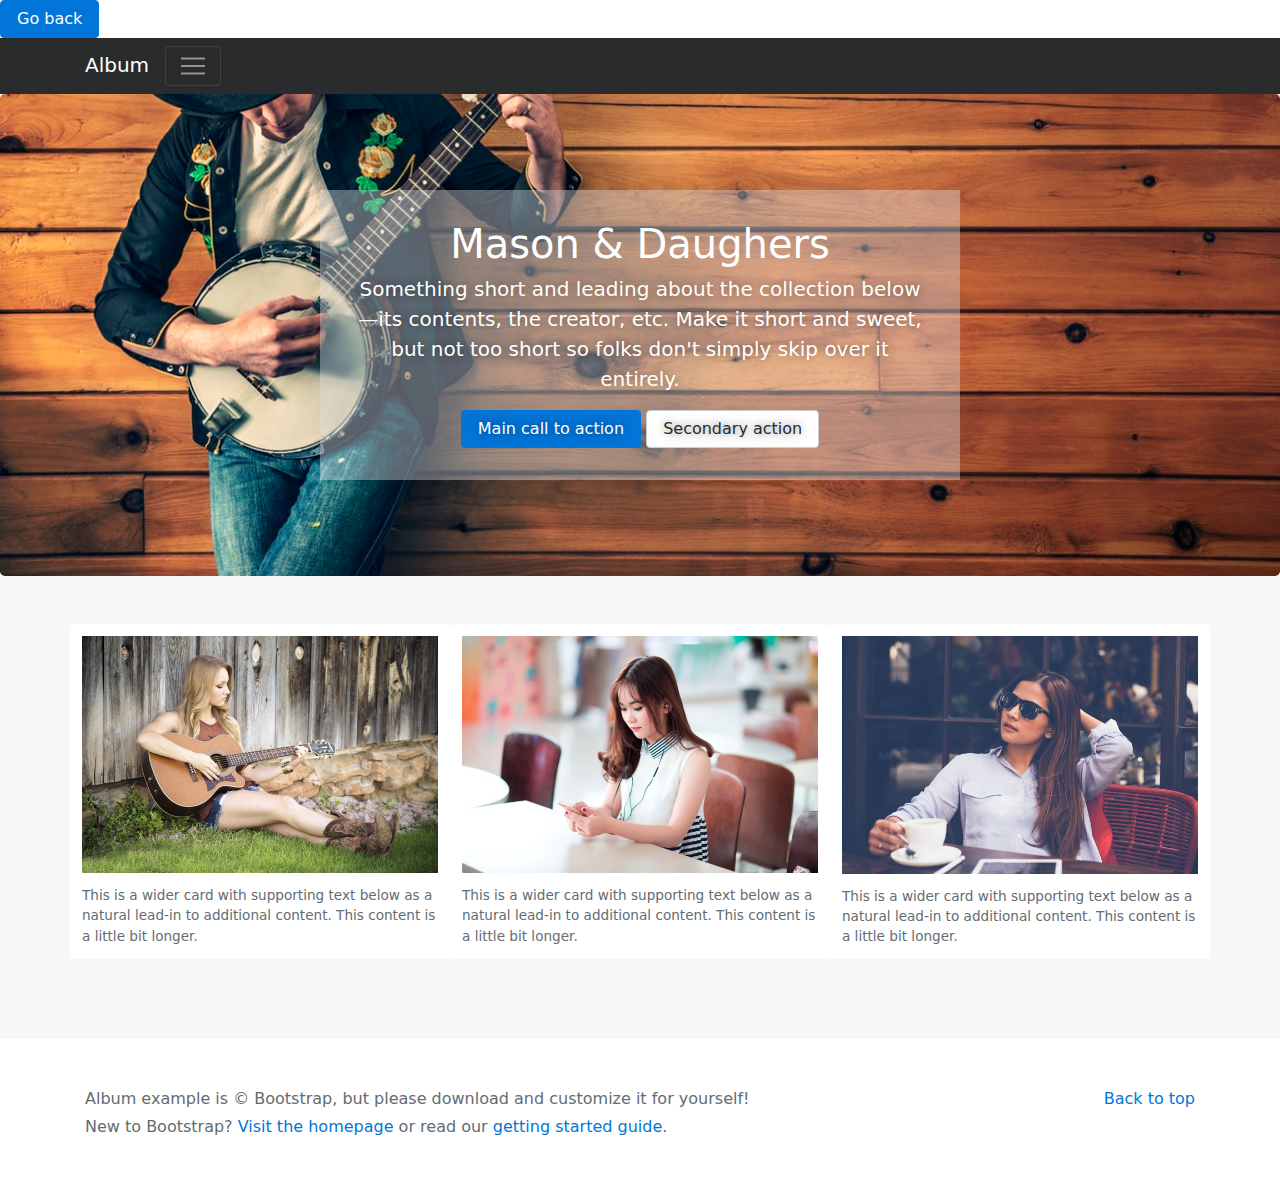
<file: band.html>
<!DOCTYPE html>
<html lang="en">
  <head>
    <!-- Required meta tags -->
    <meta charset="utf-8">
    <meta name="viewport" content="width=device-width, initial-scale=1, shrink-to-fit=no">
    <!-- Bootstrap CSS -->
    <link rel="stylesheet" type="text/css" href="css/bootstrap.min.css">
      <!-- costum css -->
      <link rel="stylesheet" type="text/css" href="band.css">
    <!-- jQuery first, then Tether, then Bootstrap JS. -->
<script src="js/jquery.min.js"></script>
<script src="js/tether.min.js"></script>
<script src="js/bootstrap.min.js"></script>
  </head>
  <body>
  <a href="index.html" class="btn btn-primary text-center">Go back</a>
     <div class="collapse bg-inverse" id="navbarHeader">
      <div class="container">
        <div class="row">
          <div class="col-sm-8 py-4">
            <h4 class="text-white">About</h4>
            <p class="text-muted">Add some information about the album below, the author, or any other background context. Make it a few sentences long so folks can pick up some informative tidbits. Then, link them off to some social networking sites or contact information.</p>
          </div>
          <div class="col-sm-4 py-4">
            <h4 class="text-white">Contact</h4>
            <ul class="list-unstyled">
              <li><a href="#" class="text-white">Follow on Twitter</a></li>
              <li><a href="#" class="text-white">Like on Facebook</a></li>
              <li><a href="#" class="text-white">Email me</a></li>
            </ul>
          </div>
        </div>
      </div>
    </div>
    <div class="navbar navbar-inverse bg-inverse">
      <div class="container d-flex justify-content-start">
        <a href="#" class="navbar-brand">Album</a>
        <button class="navbar-toggler" type="button" data-toggle="collapse" data-target="#navbarHeader" aria-controls="navbarHeader" aria-expanded="false" aria-label="Toggle navigation">
          <span class="navbar-toggler-icon"></span>
        </button>
      </div>
    </div>

    <section class="jumbotron text-center">
      <div class="container">
        <h1 class="jumbotron-heading">Mason &amp; Daughers</h1>
        <p class="lead">Something short and leading about the collection below—its contents, the creator, etc. Make it short and sweet, but not too short so folks don't simply skip over it entirely.</p>
        <p>
          <a href="#" class="btn btn-primary">Main call to action</a>
          <a href="#" class="btn btn-secondary">Secondary action</a>
        </p>
      </div>
    </section>

    <div class="album text-muted">
      <div class="container">

        <div class="row">
          <div class="card">
            <img src="images/pexels-photo-164749.jpeg" alt="Guitar">
            <p class="card-text">This is a wider card with supporting text below as a natural lead-in to additional content. This content is a little bit longer.</p>
          </div>
          <div class="card">
            <img src="images/pexels-photo-371163.jpeg" alt="chatting with someone">
            <p class="card-text">This is a wider card with supporting text below as a natural lead-in to additional content. This content is a little bit longer.</p>
          </div>

          <div class="card">
            <img src="images/pexels-photo-324030.jpeg" alt="having coffee">
            <p class="card-text">This is a wider card with supporting text below as a natural lead-in to additional content. This content is a little bit longer.</p>
          </div>
        </div>

      </div>
    </div>

    <footer class="text-muted">
      <div class="container">
        <p class="float-right">
          <a href="#">Back to top</a>
        </p>
        <p>Album example is &copy; Bootstrap, but please download and customize it for yourself!</p>
        <p>New to Bootstrap? <a href="../../">Visit the homepage</a> or read our <a href="../../getting-started/">getting started guide</a>.</p>
      </div>
    </footer>
</body>
</html>
</file>
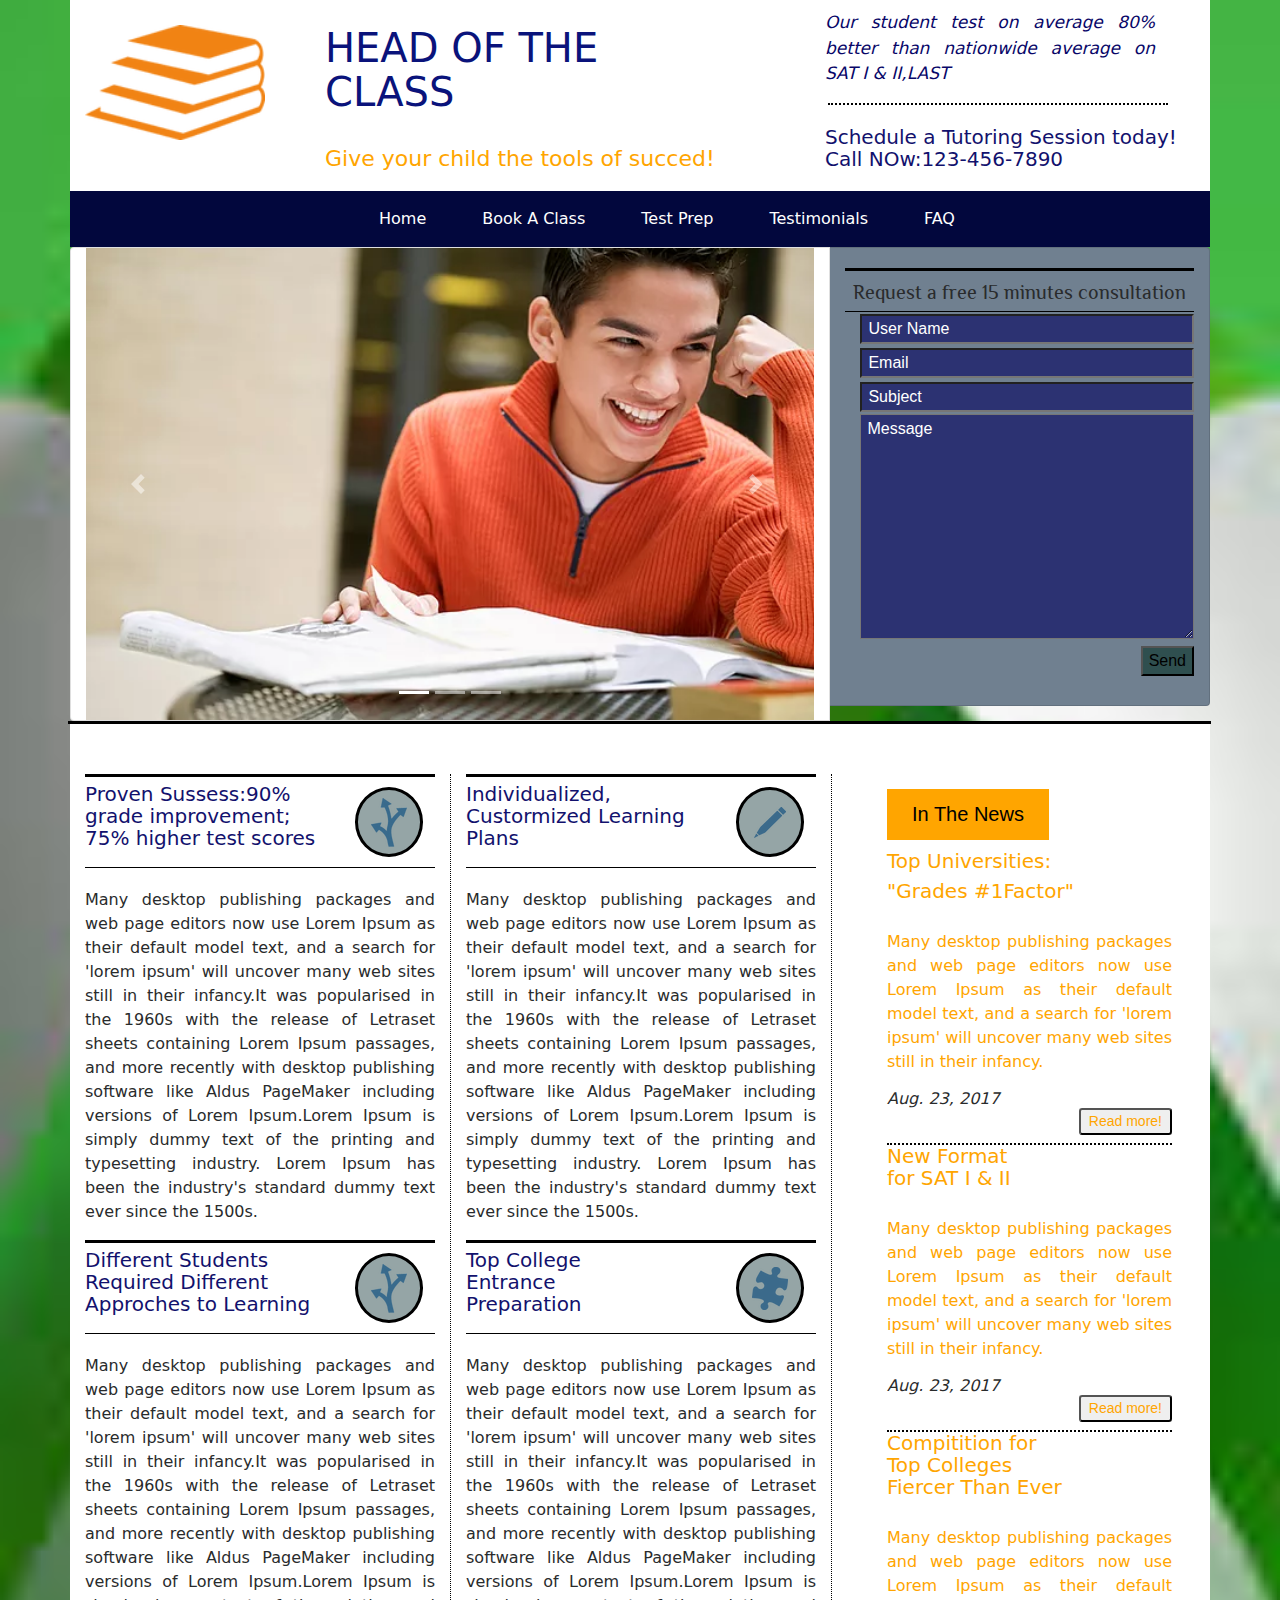
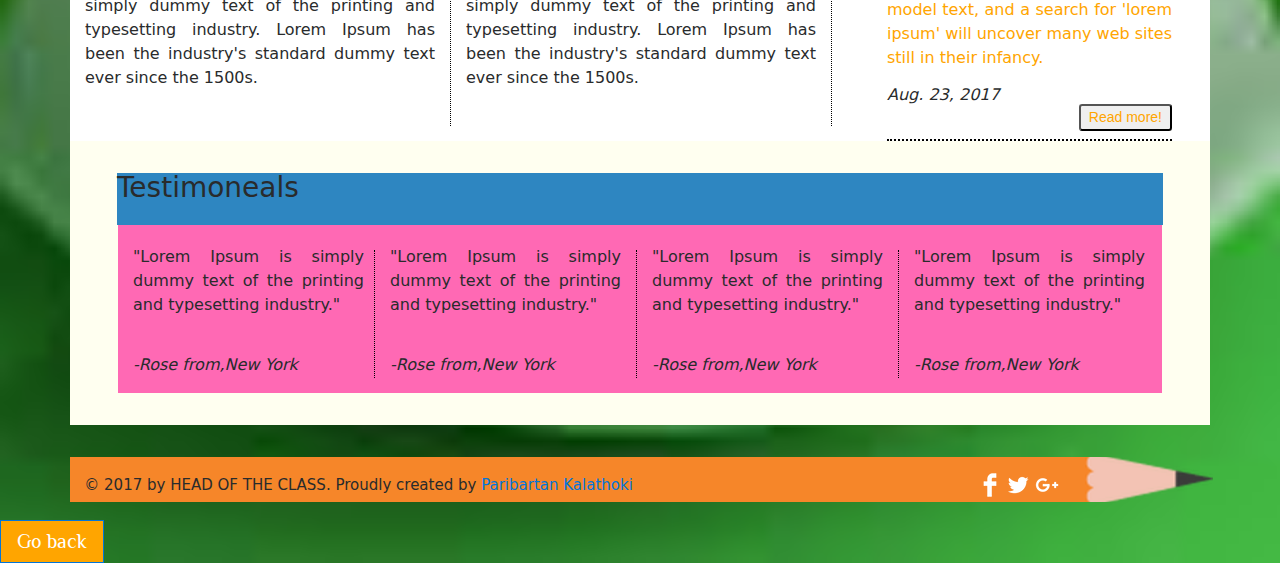
<file: EducationWeb.html>
<!DOCTYPE html>
<html lang="en">
  <head>
    <!-- Required meta tags -->
    <meta charset="utf-8">
    <meta name="viewport" content="width=device-width, initial-scale=1, shrink-to-fit=no">
    <!-- Bootstrap CSS -->
    <link rel="stylesheet" type="text/css" href="css/bootstrap.min.css">
      <!-- costum css -->
      <link rel="stylesheet" type="text/css" href="EducationWeb.css">
    <!-- jQuery first, then Tether, then Bootstrap JS. -->
<link href="https://fonts.googleapis.com/css?family=Philosopher" rel="stylesheet">

<script src="js/jquery.min.js"></script>
<script src="js/tether.min.js"></script>
<script src="js/bootstrap.min.js"></script>
</head>
<body>
<section id="first-row">
  <div class="container con">
    <div class="row">
      <div class="col-sm-2">
        <img class="book" src="images/Edu_img/214ec6_ec3114419f01b21a21d817fe2c55069d.png">
      </div>
      <div class="col-sm-5">
        <h2 class="text">HEAD OF THE CLASS</h2>
        <p class="sub-text">Give  your child the tools of succed!</p>
      </div>
      <div class="col-sm-5">
        <div class="row">
          <p class="lead dotted"><i>Our student test on average 80% better than nationwide average on SAT I & II,LAST</i></p><div class="horizontal_dotted_line"></div>
          <h5>Schedule a Tutoring Session today!<br>Call NOw:123-456-7890</h5>
        </div>
      </div>
    </div>
</section>
<section id="second-row">
  <div class="container">
    <div class="row">
       <nav class="navbar navbar-toggleable-md navbar-light bg-faded">
        <button class="navbar-toggler navbar-toggler-right" type="button" data-toggle="collapse" data-target="#navbarNavAltMarkup" aria-controls="navbarNavAltMarkup" aria-expanded="false" aria-label="Toggle navigation">
          <span class="navbar-toggler-icon"></span>
        </button>
        <div class="collapse navbar-collapse" id="navbarNavAltMarkup">
          <div class="navbar-nav">
            <a class="nav-item nav-link active" href="#">Home</a>
            <a class="nav-item nav-link active" href="#">Book A Class</a>
            <a class="nav-item nav-link active" href="#">Test Prep</a>
            <a class="nav-item nav-link active" href="#">Testimonials</a>
            <a class="nav-item nav-link active" href="#">FAQ</a>
          </div>
        </div>
      </nav>
    </div>
  </div>
</section>
<section id="third-row">
  <div class="section-content">
        <div class="container">
        <div class="row">
            <div class="card-group">
              <div class="col-md-8 card">
              <div id="carouselExampleIndicators" class="carousel slide" data-ride="carousel">
                <ol class="carousel-indicators">
                  <li data-target="#carouselExampleIndicators" data-slide-to="0" class="active"></li>
                  <li data-target="#carouselExampleIndicators" data-slide-to="1"></li>
                  <li data-target="#carouselExampleIndicators" data-slide-to="2"></li>
                </ol>
                <div class="carousel-inner" role="listbox">
                  <div class="carousel-item active">
                    <img class="d-block img-fluid" src="images/Edu_img/214ec6_6af6793d255f169340fe1011b1983f33.webp" alt="reading">
                  </div>
                  <div class="carousel-item">
                    <img class="d-block img-fluid" src="images/Edu_img/214ec6_3dae505ea1d7d6a6c08d90db701c1655.webp" alt="carrying book">
                  </div>
                  <div class="carousel-item">
                    <img class="d-block img-fluid" src="images/Edu_img/214ec6_66392d9d5a674e37c475dc759f7faff3.webp" alt="pointing">
                  </div>
                </div>
                <a class="carousel-control-prev" href="#carouselExampleIndicators" role="button" data-slide="prev">
                  <span class="carousel-control-prev-icon" aria-hidden="true"></span>
                  <span class="sr-only">Previous</span>
                </a>
                <a class="carousel-control-next" href="#carouselExampleIndicators" role="button" data-slide="next">
                  <span class="carousel-control-next-icon" aria-hidden="true"></span>
                  <span class="sr-only">Next</span>
                </a>
              </div>
              </div>
              <div class="col-sm-4 card">
              <div class="hr"></div>
               <h4 class="text-center">Request a free 15 minutes consultation</h4>
               <div class="hr-second"></div>
               <form action="" class="form-block">
              <div class="form-group">
               <span><input type="text" placeholder="&nbsp;User Name"></span>
            <span><input type="text" placeholder="&nbsp;Email"/></span>
              <span><input type="text" placeholder="&nbsp;Subject"/></span><br>
            <span><textarea rows="4" cols="19" placeholder="&nbsp;Message"></textarea></span><br>
            <span><input class="input" type="submit" value="Send"/></span>
              </div>
            </form>
            </div>
            </div>
          </div>
        </div>
        </div>
  </div>
  <div class="container">
  <div class="row">
  <div class="col-sm-12">
  <div class="hr-third"></div>
  </div>
  </div>
  </div>
</section>
<section id="fourth-row">
  <div class="container">
    <div class="row four">
      <div class="col-sm-4">
      <div class="hr-fourth"></div>
        <div class="row">
          <div class="col-sm-9">
            <h5 class="text">Proven Sussess:90%<br> grade improvement;<br> 75% higher test scores</h5>
          </div>
          <div class="circle-avatar" style="background-image:url(images/Edu_img/214ec6_543d051304c610d75f1a82e4b3c32281.png")"></div>
        </div>
        <div class="hr-img"></div>
        <div class="row">
          <div class="col-sm-12">
            <p> Many desktop publishing packages and web page editors now use Lorem Ipsum as their default model text, and a search for 'lorem ipsum' will uncover many web sites still in their infancy.It was popularised in the 1960s with the release of Letraset sheets containing Lorem Ipsum passages, and more recently with desktop publishing software like Aldus PageMaker including versions of Lorem Ipsum.Lorem Ipsum is simply dummy text of the printing and typesetting industry. Lorem Ipsum has been the industry's standard dummy text ever since the 1500s.</p>
          </div>
        </div>
        <div class="hr-fourth"></div>
        <div class="row">
          <div class="col-sm-9">
            <h5 class="text">Different Students<br>Required Different<br>Approches to Learning</h5>
          </div>
          <div class="circle-avatar" style="background-image:url(images/Edu_img/214ec6_543d051304c610d75f1a82e4b3c32281.png")"></div>
        </div>
        <div class="hr-img"></div>
        <div class="row">
          <div class="col-sm-12">
            <p> Many desktop publishing packages and web page editors now use Lorem Ipsum as their default model text, and a search for 'lorem ipsum' will uncover many web sites still in their infancy.It was popularised in the 1960s with the release of Letraset sheets containing Lorem Ipsum passages, and more recently with desktop publishing software like Aldus PageMaker including versions of Lorem Ipsum.Lorem Ipsum is simply dummy text of the printing and typesetting industry. Lorem Ipsum has been the industry's standard dummy text ever since the 1500s.</p>
          </div>
        </div>
      </div>
      <div class="dot-line"></div>
      <div class="col-sm-4">
      <div class="hr-fourth"></div>
        <div class="row">
          <div class="col-sm-9">
            <h5 class="text">Individualized,<br>Custormized Learning<br>Plans</h5>
          </div>
          <div class="circle-avatar" style="background-image:url(images/Edu_img/214ec6_32ac0ac900eb30cc54e9307ce2260488.png")"></div>
        </div>
        <div class="hr-img"></div>
        <div class="row">
          <div class="col-sm-12">
            <p> Many desktop publishing packages and web page editors now use Lorem Ipsum as their default model text, and a search for 'lorem ipsum' will uncover many web sites still in their infancy.It was popularised in the 1960s with the release of Letraset sheets containing Lorem Ipsum passages, and more recently with desktop publishing software like Aldus PageMaker including versions of Lorem Ipsum.Lorem Ipsum is simply dummy text of the printing and typesetting industry. Lorem Ipsum has been the industry's standard dummy text ever since the 1500s.</p>
          </div>
        </div>
        <div class="hr-fourth"></div>
        <div class="row">
          <div class="col-sm-9">
            <h5 class="text">Top College<br>Entrance<br>Preparation</h5>
          </div>
          <div class="circle-avatar" style="background-image:url(images/Edu_img/214ec6_8296457ef749a40db2d60226e928f145.png")"></div>
        </div>
        <div class="hr-img"></div>
        <div class="row">
          <div class="col-sm-12">
            <p> Many desktop publishing packages and web page editors now use Lorem Ipsum as their default model text, and a search for 'lorem ipsum' will uncover many web sites still in their infancy.It was popularised in the 1960s with the release of Letraset sheets containing Lorem Ipsum passages, and more recently with desktop publishing software like Aldus PageMaker including versions of Lorem Ipsum.Lorem Ipsum is simply dummy text of the printing and typesetting industry. Lorem Ipsum has been the industry's standard dummy text ever since the 1500s.</p>
          </div>
        </div>
      </div>
      <div class="dot-line"></div>
      <div class="news col-sm-3">
        <div class="row">
        <button type="button" class="btn-lg btn" data-toggle="modal" data-target="#myModal">In The News</button>
        <h5 class="a">Top Universities:</h5>
        <h5 class="b">"Grades #1Factor"</h5>
        <p class="info"> Many desktop publishing packages and web page editors now use Lorem Ipsum as their default model text, and a search for 'lorem ipsum' will uncover many web sites still in their infancy.</p>
        <h6><i class="i">Aug. 23, 2017</i> <button type="button" class="btn-sm btn2" data-toggle="modal" data-target="#myModal">Read more!</button></h6>
        <div class="horizontal_dotted_line2"></div>
        </div>
        <div class="row">
        <h5 class="b">New Format<br> for SAT I & II</h5>
        <p class="info"> Many desktop publishing packages and web page editors now use Lorem Ipsum as their default model text, and a search for 'lorem ipsum' will uncover many web sites still in their infancy.</p>
        <h6><i class="i">Aug. 23, 2017</i> <button type="button" class="btn-sm btn2" data-toggle="modal" data-target="#myModal">Read more!</button></h6>
        <div class="horizontal_dotted_line2"></div>
        </div>
        <div class="row">
        <h5 class="b">Compitition for<br>Top Colleges<br>Fiercer Than Ever</h5>
        <p class="info"> Many desktop publishing packages and web page editors now use Lorem Ipsum as their default model text, and a search for 'lorem ipsum' will uncover many web sites still in their infancy.</p>
        <h6><i class="i">Aug. 23, 2017</i> <button type="button" class="btn-sm btn2" data-toggle="modal" data-target="#myModal">Read more!</button></h6>
        <div class="horizontal_dotted_line2"></div>
        </div>
      </div>
    </div>
  </div>
</section>
<section id="fifth-row">
  <div class="container">
    <div class="row">
    <div class="jumbotron">
      <div class="col-sm-12">
        <h3 class="text-m">Testimoneals</h3>
        <div class="row last-row">
          <div class="col-sm-3" id="reading">
            <p>"Lorem Ipsum is simply dummy text of the printing and typesetting industry."</p>
            <p><i>-Rose from,New York</i></p>
          </div>
          <div class="dot-line"></div>
          <div class="col-sm-3">
            <p>"Lorem Ipsum is simply dummy text of the printing and typesetting industry."</p>
            <p><i>-Rose from,New York</i></p>
          </div>
          <div class="dot-line"></div>
          <div class="col-sm-3">
            <p>"Lorem Ipsum is simply dummy text of the printing and typesetting industry."</p>
            <p><i>-Rose from,New York</i></p>
          </div>
          <div class="dot-line"></div>
          <div class="col-sm-3">
            <p>"Lorem Ipsum is simply dummy text of the printing and typesetting industry."</p>
            <p><i>-Rose from,New York</i></p>
          </div>
        </div>
      </div>
    </div>
    </div>
  </div>
</section>
<footer>
  <div class="container">
    <div class="row">
      <div class="col-sm-12">
        <h6 class="tool"><br>&nbsp;&nbsp;&nbsp;&copy; 2017 by HEAD OF THE CLASS. Proudly created by <a href="#">Paribartan Kalathoki</a>
        <img class="logo" src="images/Edu_img/da00086a27cc2c52ec7a11ec468c4d29.wix_mp">
        <img class="logo" src="images/Edu_img/89b1d2497b29ccbb7d37be1ec6ef0052.png">
        <img class="logo" src="images/Edu_img/eb9767422f0e4c41a507d3e67c4ebac8.png"></h6>
      </div>
    </div>
  </div>
</footer>

<a href="index.html" class="btn btn-primary text-center">Go back</a>



</body>
</html>
</file>
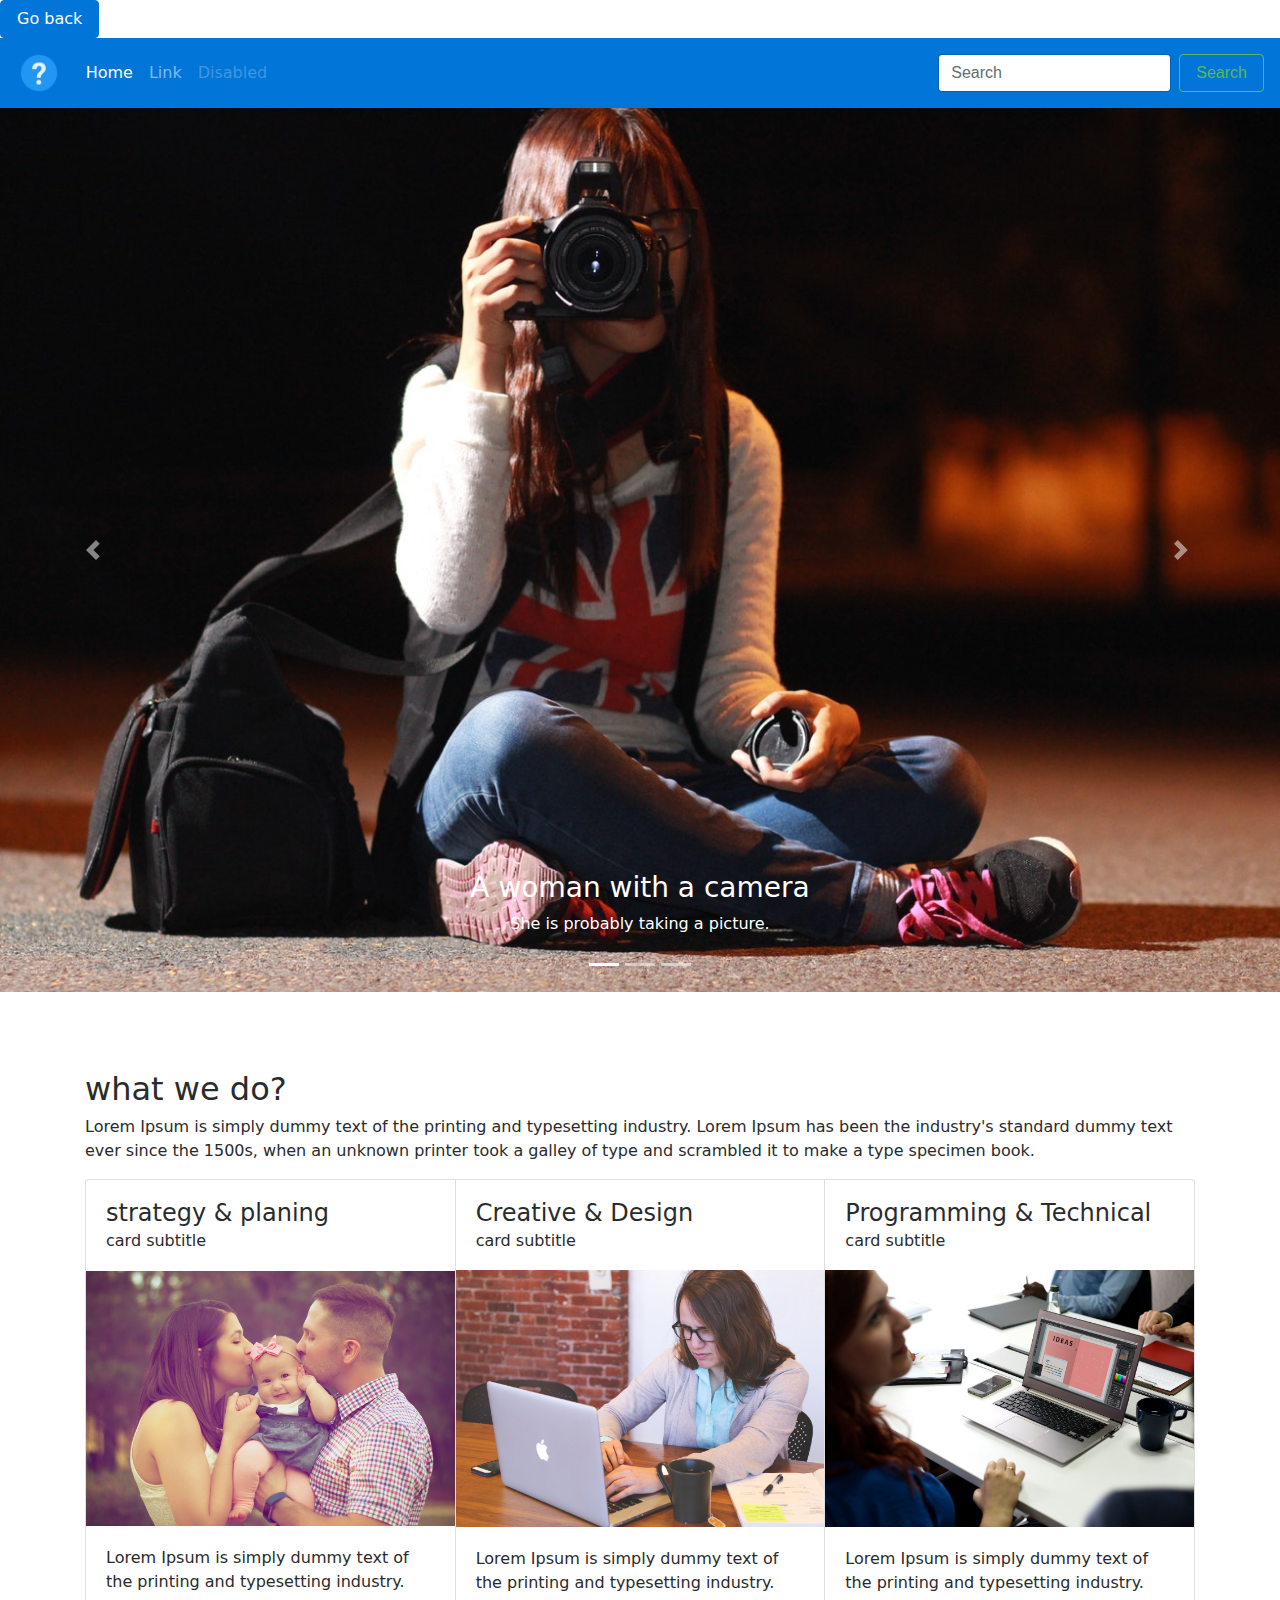
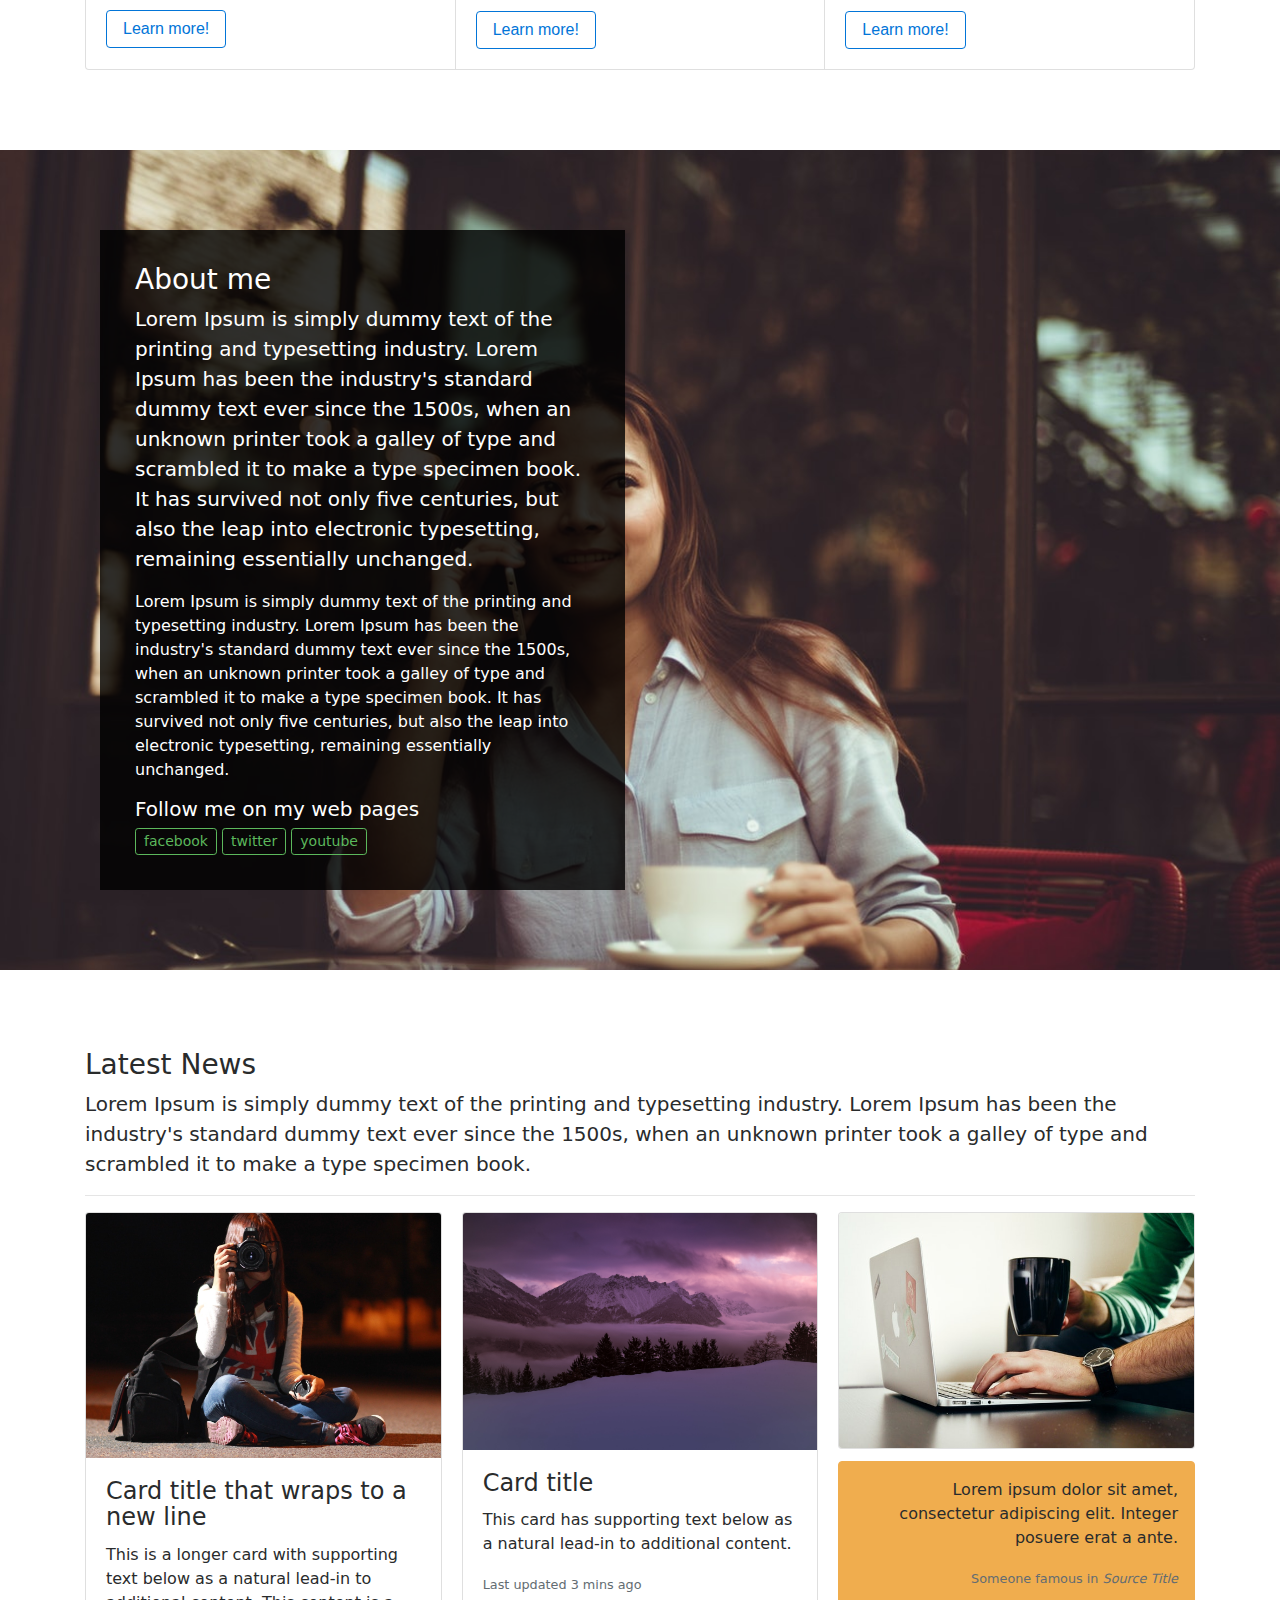
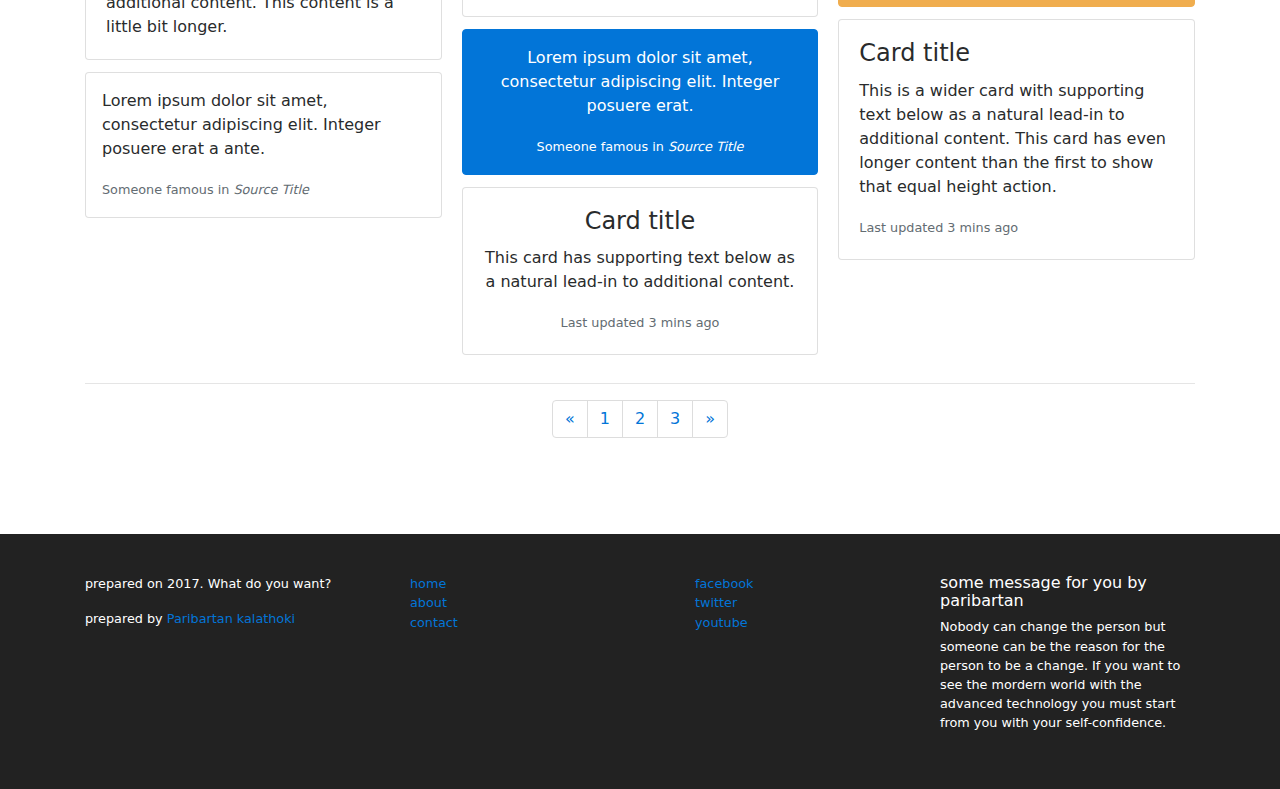
<file: index_old.html>
<!DOCTYPE html>
<html lang="en">
  <head>
    <!-- Required meta tags -->
    <meta charset="utf-8">
    <meta name="viewport" content="width=device-width, initial-scale=1, shrink-to-fit=no">
    <!-- Bootstrap CSS -->
    <link rel="stylesheet" type="text/css" href="css/bootstrap.min.css">
      <!-- costum css -->
      <link rel="stylesheet" type="text/css" href="style.css">
    <!-- jQuery first, then Tether, then Bootstrap JS. -->
<script src="js/jquery.min.js"></script>
<script src="js/tether.min.js"></script>
<script src="js/bootstrap.min.js"></script>
  </head>
  <body>
  <a href="index.html" class="btn btn-primary text-center">Go back</a>
 <!--    <section id="cover">
      <div id="cover-caption">
        <div class="container">
          <div class="col-sm-10 col-sm-0ffset-1">
            <h2 class="display-4">This is an project based on card carousel and input text.</h2>
            <p>Lorem Ipsum is simply dummy text of the printing and typesetting industry. Lorem Ipsum has been the industry's standard dummy text ever since the 1500s,when an unknown printer took a galley of type and scrambled it to make a type specimen book.</p>
            <form action="" class="form-inline">
              <div class="form-group">
                <label class="sr-only">Name</label>
                <input type="text" class="form-control form-control-md" placeholder="Abc">
              </div>
              <div class="form-group">
                <label class="sr-only">Email</label>
                <input type="text" class="form-control form-control-md" placeholder="Abc@gmail23.com">
              </div>
              <button type="submit" class="btn btn-success btn-md">click here to submit!</button>
            </form>
            <br>
            <br>
            <a href="#nav-main" class="btn btn-outline-secondary  btn-sm">&darr;</a>
          </div>
        </div>
      </div>
    </section> -->
    <nav class="navbar navbar-toggleable-md navbar-inverse bg-primary navbar-full" id="nav-main">
      <button class="navbar-toggler navbar-toggler-right" type="button" data-toggle="collapse" data-target="#navbarSupportedContent" aria-controls="navbarSupportedContent" aria-expanded="false" aria-label="Toggle navigation">
        <span class="navbar-toggler-icon"></span>
      </button>
      <a class="navbar-brand" href="#"><img src="images/icons8-Help-48.png"></a>

      <div class="collapse navbar-collapse" id="navbarSupportedContent">
        <ul class="navbar-nav mr-auto">
          <li class="nav-item active">
            <a class="nav-link" href="#">Home <span class="sr-only">(current)</span></a>
          </li>
          <li class="nav-item">
            <a class="nav-link" href="#">Link</a>
          </li>
          <li class="nav-item">
            <a class="nav-link disabled" href="#">Disabled</a>
          </li>
        </ul>
        <form class="form-inline my-2 my-lg-0">
          <input class="form-control mr-sm-2" type="text" placeholder="Search">
          <button class="btn btn-outline-success my-2 my-sm-0" type="submit">Search</button>
        </form>
      </div>
    </nav>
    <section id="carousel">
      <div id="carousel-home" class="carousel slide" data-ride="carousel">
        <ol class="carousel-indicators">
          <li data-target="#carousel-home" data-slide-to="0" class="active"></li>
          <li data-target="#carousel-home" data-slide-to="1"></li>
          <li data-target="#carousel-home" data-slide-to="2"></li>
        </ol>
        <div class="carousel-inner" role="listbox">
          <div class="carousel-item active">
            <img class="d-block img-fluid" src="images/night-camera-photographer-canon-160644 (7).jpeg" alt="woman taking a pic">
            <div class="carousel-caption">
              <h3>A woman with a camera</h3>
              <p>She is probably taking a picture.</p>
            </div>
          </div>
          <div class="carousel-item">
            <img class="d-block img-fluid" src="images/pexels-photo-246490 (1).jpeg" alt="two couple">
            <div class="carousel-caption">
              <h3>Feeling loved</h3>
              <p>with each other</p>
            </div>
          </div>
          <div class="carousel-item">
            <img class="d-block img-fluid" src="images/pexels-photo-377058 (1).jpeg" alt="playing with child">
            <div class="carousel-caption">
              <h3>They are playing</h3>
              <p>With their child...</p>
            </div>
          </div>
        </div>
        <a class="carousel-control-prev" href="#carousel-home" data-interval="1000" role="button" data-slide="prev">
          <span class="carousel-control-prev-icon" aria-hidden="true"></span>
          <span class="sr-only">Previous</span>
        </a>
        <a class="carousel-control-next" href="#carousel-home" data-interval="1000" role="button" data-slide="next">
          <span class="carousel-control-next-icon" aria-hidden="true"></span>
          <span class="sr-only">Next</span>
        </a>
        </div>
    </section>
    <section id="what-we-do">
      <div class="section-content">
        <div class="container">
          <h2>what we do?</h2>
          <p>Lorem Ipsum is simply dummy text of the printing and typesetting industry. Lorem Ipsum has been the industry's standard dummy text ever since the 1500s, when an unknown printer took a galley of type and scrambled it to make a type specimen book.</p>
        <div class="row">
          <div class="col-sm-12">
            <div class="card-group">
              <div class="card">
                <div class="card-block">
                  <h4 class="card-title">strategy &amp; planing</h4>
                  <h6 class="card-subtitle">card subtitle</h6>
                </div>
                <img src="images/pexels-photo-377058 (1).jpeg">
                <div class="card-block">
                  <p class="card-text">
                    Lorem Ipsum is simply dummy text of the printing and typesetting industry.
                  </p>
                  <button type="button" class="btn btn-outline-primary" data-toggle="modal" data-target="#myModal">Learn more!</button>
                </div>
              </div>
              <div class="card">
                <div class="card-block">
                  <h4 class="card-title">Creative &amp; Design</h4>
                  <h6 class="card-subtitle">card subtitle</h6>
                </div>
                <img src="images/startup-photos.jpg">
                <div class="card-block">
                  <p class="card-text">
                    Lorem Ipsum is simply dummy text of the printing and typesetting industry.
                  </p>
                  <button type="button" class="btn btn-outline-primary" data-toggle="modal" data-target="#myModal">Learn more!</button>
                </div>
              </div>
              <div class="card">
                <div class="card-block">
                  <h4 class="card-title">Programming &amp; Technical</h4>
                  <h6 class="card-subtitle">card subtitle</h6>
                </div>
                <img src="images/pexels-photo-450270.jpeg">
                <div class="card-block">
                  <p class="card-text">
                    Lorem Ipsum is simply dummy text of the printing and typesetting industry.
                  </p>
                  <button type="button" class="btn btn-outline-primary" data-toggle="modal" data-target="#myModal">Learn more!</button>
                </div>
              </div>
            </div>
          </div>
        </div>
        </div>
      </div>
    </section>
    <section id="about">
      <div class="section-content">
        <div class="container">
          <div class="col-md-6">
            <div class="about-text">
              <h3>About me</h3>
              <p class="lead">Lorem Ipsum is simply dummy text of the printing and typesetting industry. Lorem Ipsum has been the industry's standard dummy text ever since the 1500s, when an unknown printer took a galley of type and scrambled it to make a type specimen book. It has survived not only five centuries, but also the leap into electronic typesetting, remaining essentially unchanged. </p>
              <p>Lorem Ipsum is simply dummy text of the printing and typesetting industry. Lorem Ipsum has been the industry's standard dummy text ever since the 1500s, when an unknown printer took a galley of type and scrambled it to make a type specimen book. It has survived not only five centuries, but also the leap into electronic typesetting, remaining essentially unchanged. </p>
              <h5>Follow me on my web pages</h5>
              <a href="#" class="btn btn-sm btn-outline-success">facebook</a>
              <a href="#" class="btn btn-sm btn-outline-success">twitter</a>
              <a href="#" class="btn btn-sm btn-outline-success">youtube</a>
            </div>
          </div>
        </div>
      </div>
    </section>
    <section id="news">
      <div class="section-content">
        <div class="container">
          <h3>Latest News</h3>
          <p class="lead">Lorem Ipsum is simply dummy text of the printing and typesetting industry. Lorem Ipsum has been the industry's standard dummy text ever since the 1500s, when an unknown printer took a galley of type and scrambled it to make a type specimen book.</p>
          <hr>
          <div class="row">
            <div class="col-md-12">
              <div class="card-columns">
                <div class="card">
                  <img class="card-img-top img-fluid" src="images/night-camera-photographer-canon-160644 (7).jpeg" alt="girls with camera">
                  <div class="card-block">
                    <h4 class="card-title">Card title that wraps to a new line</h4>
                    <p class="card-text">This is a longer card with supporting text below as a natural lead-in to additional content. This content is a little bit longer.</p>
                  </div>
                </div>
                <div class="card p-3">
                  <blockquote class="card-block card-blockquote">
                    <p>Lorem ipsum dolor sit amet, consectetur adipiscing elit. Integer posuere erat a ante.</p>
                    <footer>
                      <small class="text-muted">
                        Someone famous in <cite title="Source Title">Source Title</cite>
                      </small>
                    </footer>
                  </blockquote>
                </div>
                <div class="card">
                  <img class="card-img-top img-fluid" src="images/pexels-photo-247372.jpeg" alt="natural places">
                  <div class="card-block">
                    <h4 class="card-title">Card title</h4>
                    <p class="card-text">This card has supporting text below as a natural lead-in to additional content.</p>
                    <p class="card-text"><small class="text-muted">Last updated 3 mins ago</small></p>
                  </div>
                </div>
                <div class="card card-inverse card-primary p-3 text-center">
                  <blockquote class="card-blockquote">
                    <p>Lorem ipsum dolor sit amet, consectetur adipiscing elit. Integer posuere erat.</p>
                    <footer>
                      <small>
                        Someone famous in <cite title="Source Title">Source Title</cite>
                      </small>
                    </footer>
                  </blockquote>
                </div>
                <div class="card text-center">
                  <div class="card-block">
                    <h4 class="card-title">Card title</h4>
                    <p class="card-text">This card has supporting text below as a natural lead-in to additional content.</p>
                    <p class="card-text"><small class="text-muted">Last updated 3 mins ago</small></p>
                  </div>
                </div>
                <div class="card">
                  <img class="card-img img-fluid" src="images/pexels-photo-75083.jpeg" alt="working on laptop">    <!-- something is missing here -->
                </div>
                <div class="card p-3 text-right card-warning">
                  <blockquote class="card-blockquote">
                    <p>Lorem ipsum dolor sit amet, consectetur adipiscing elit. Integer posuere erat a ante.</p>
                    <footer>
                      <small class="text-muted">
                        Someone famous in <cite title="Source Title">Source Title</cite>
                      </small>
                    </footer>
                  </blockquote>
                </div>
                <div class="card">
                  <div class="card-block">
                    <h4 class="card-title">Card title</h4>
                    <p class="card-text">This is a wider card with supporting text below as a natural lead-in to additional content. This card has even longer content than the first to show that equal height action.</p>
                    <p class="card-text"><small class="text-muted">Last updated 3 mins ago</small></p>
                  </div>
                </div>
              </div>

               <hr>
              <nav aria-label="Page navigation example">
                <ul class="pagination">
                  <li class="page-item">
                    <a class="page-link" href="#" aria-label="Previous">
                      <span aria-hidden="true">&laquo;</span>
                      <span class="sr-only">Previous</span>
                    </a>
                  </li>
                  <li class="page-item"><a class="page-link" href="#">1</a></li>
                  <li class="page-item"><a class="page-link" href="#">2</a></li>
                  <li class="page-item"><a class="page-link" href="#">3</a></li>
                  <li class="page-item">
                    <a class="page-link" href="#" aria-label="Next">
                      <span aria-hidden="true">&raquo;</span>
                      <span class="sr-only">Next</span>
                    </a>
                  </li>
                </ul>
              </nav>
            </div>
          </div>
        </div>
      </div>
    </section>
    <footer id="footer-main"> 
      <div class="container">
        <div class="row">
          <div class="col-md-3">
          <p>prepared on 2017. What do you want?</p>
          <p>prepared by <a href="#">Paribartan kalathoki</a></p>
          </div>
          <div class="col-md-3">
            <ul class="list-unstyled">
              <ol><a href="#">home</a></ol>
              <ol><a href="#">about</a></ol>
              <ol><a href="#">contact</a></ol>
            </ul>
          </div>
          <div class="col-md-3">
            <ul class="list-unstyled">
              <ol><a href="#">facebook</a></ol>
              <ol><a href="#">twitter</a></ol>
              <ol><a href="#">youtube</a></ol>
            </ul>
          </div>
          <div class="col-md-3">
            <h6>some message for you by paribartan</h6>
            <p>Nobody can change the person but someone can be the reason for the person to be a change. If you want to see the mordern world with the advanced technology you must start from you with your self-confidence.    <!-- this is simple web design by paribartan kalathoki who is the student and wanted to be a successful programmer. --></p>
          </div>
        </div>
      </div>
    </footer>
<body>
</html>
</file>
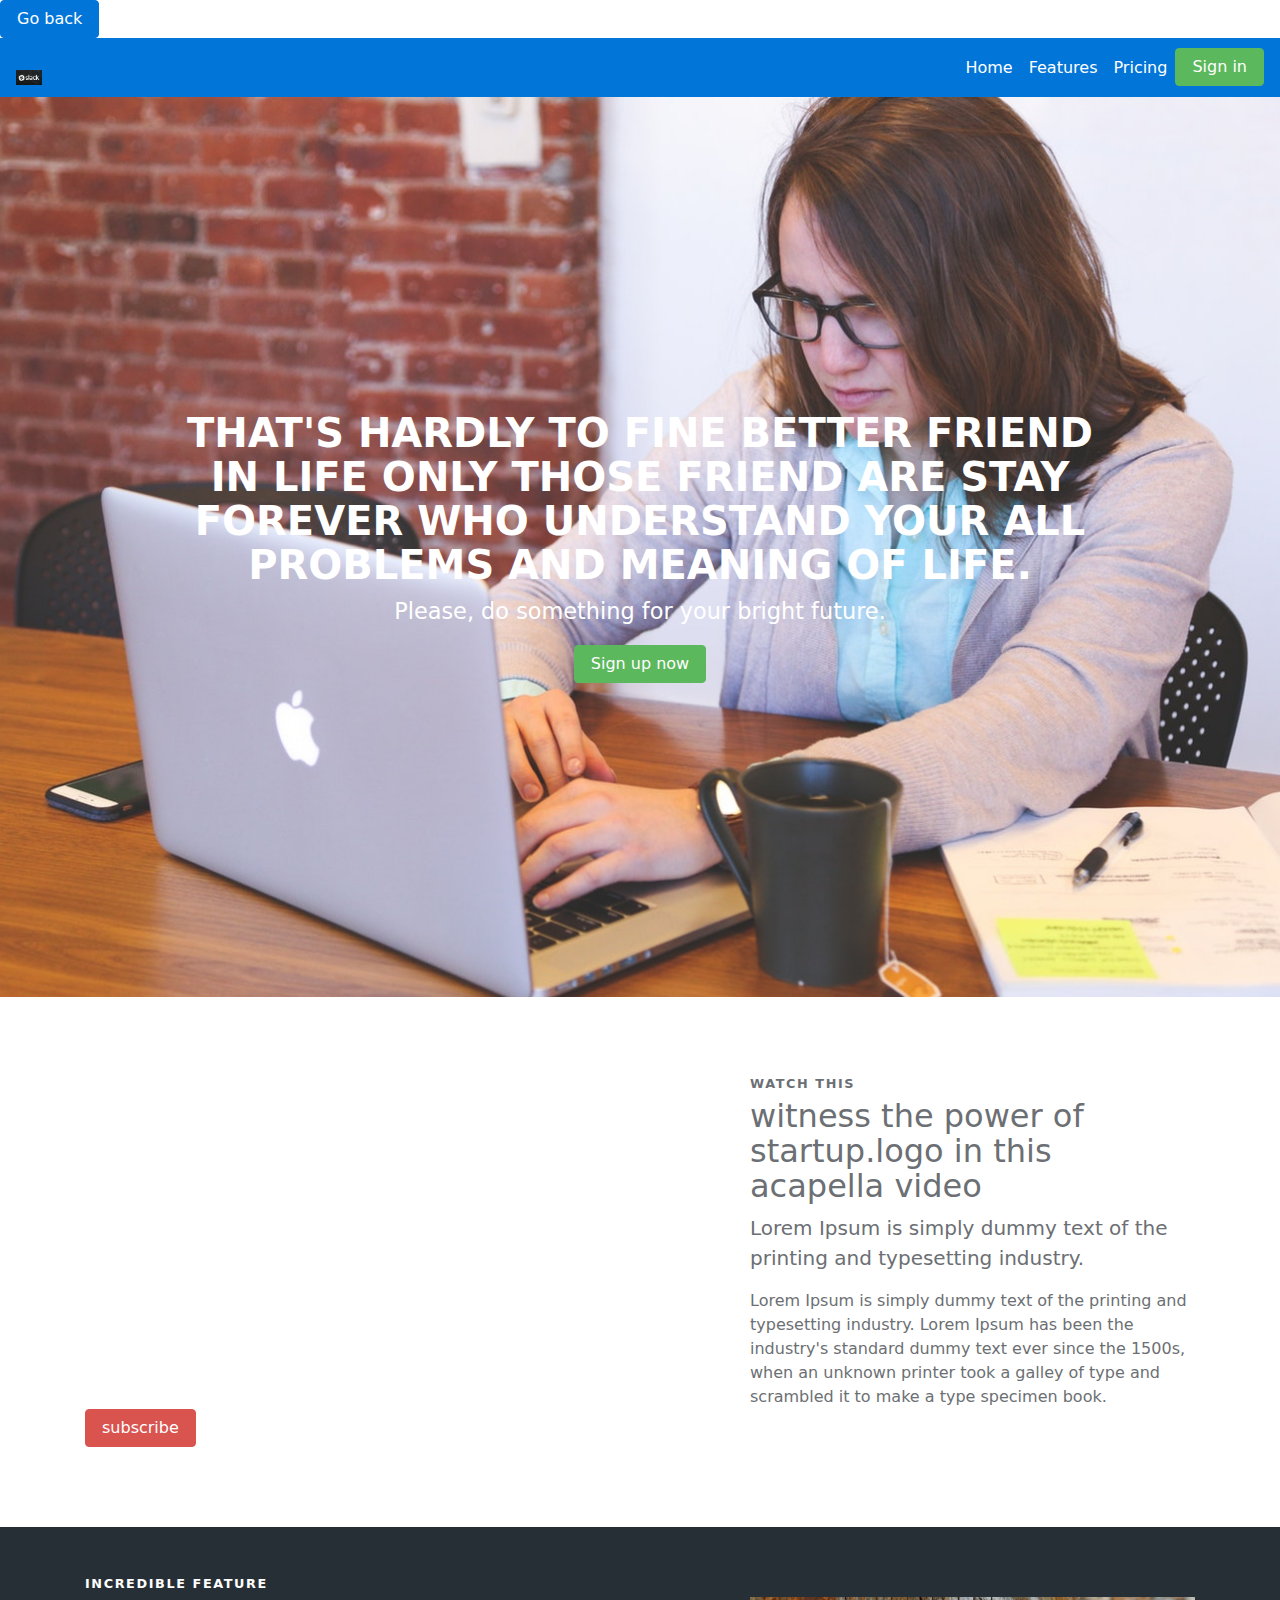
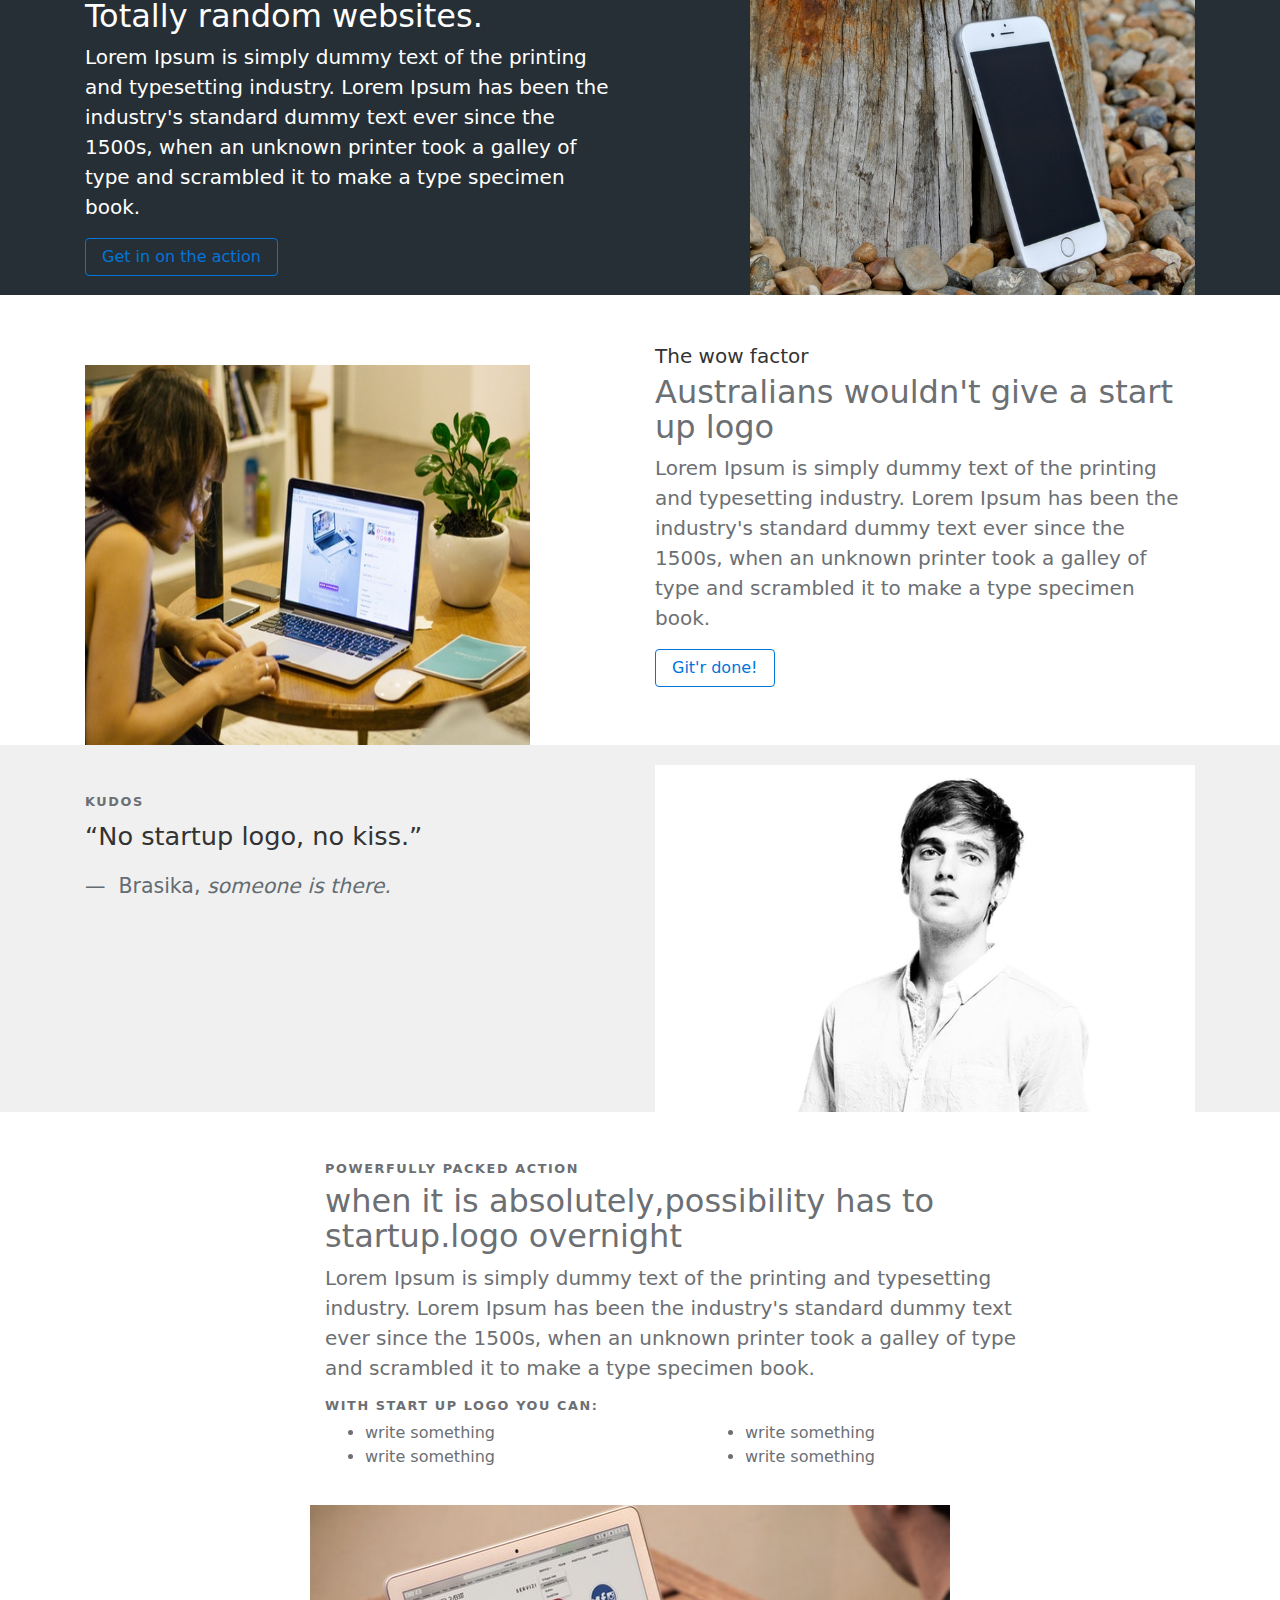
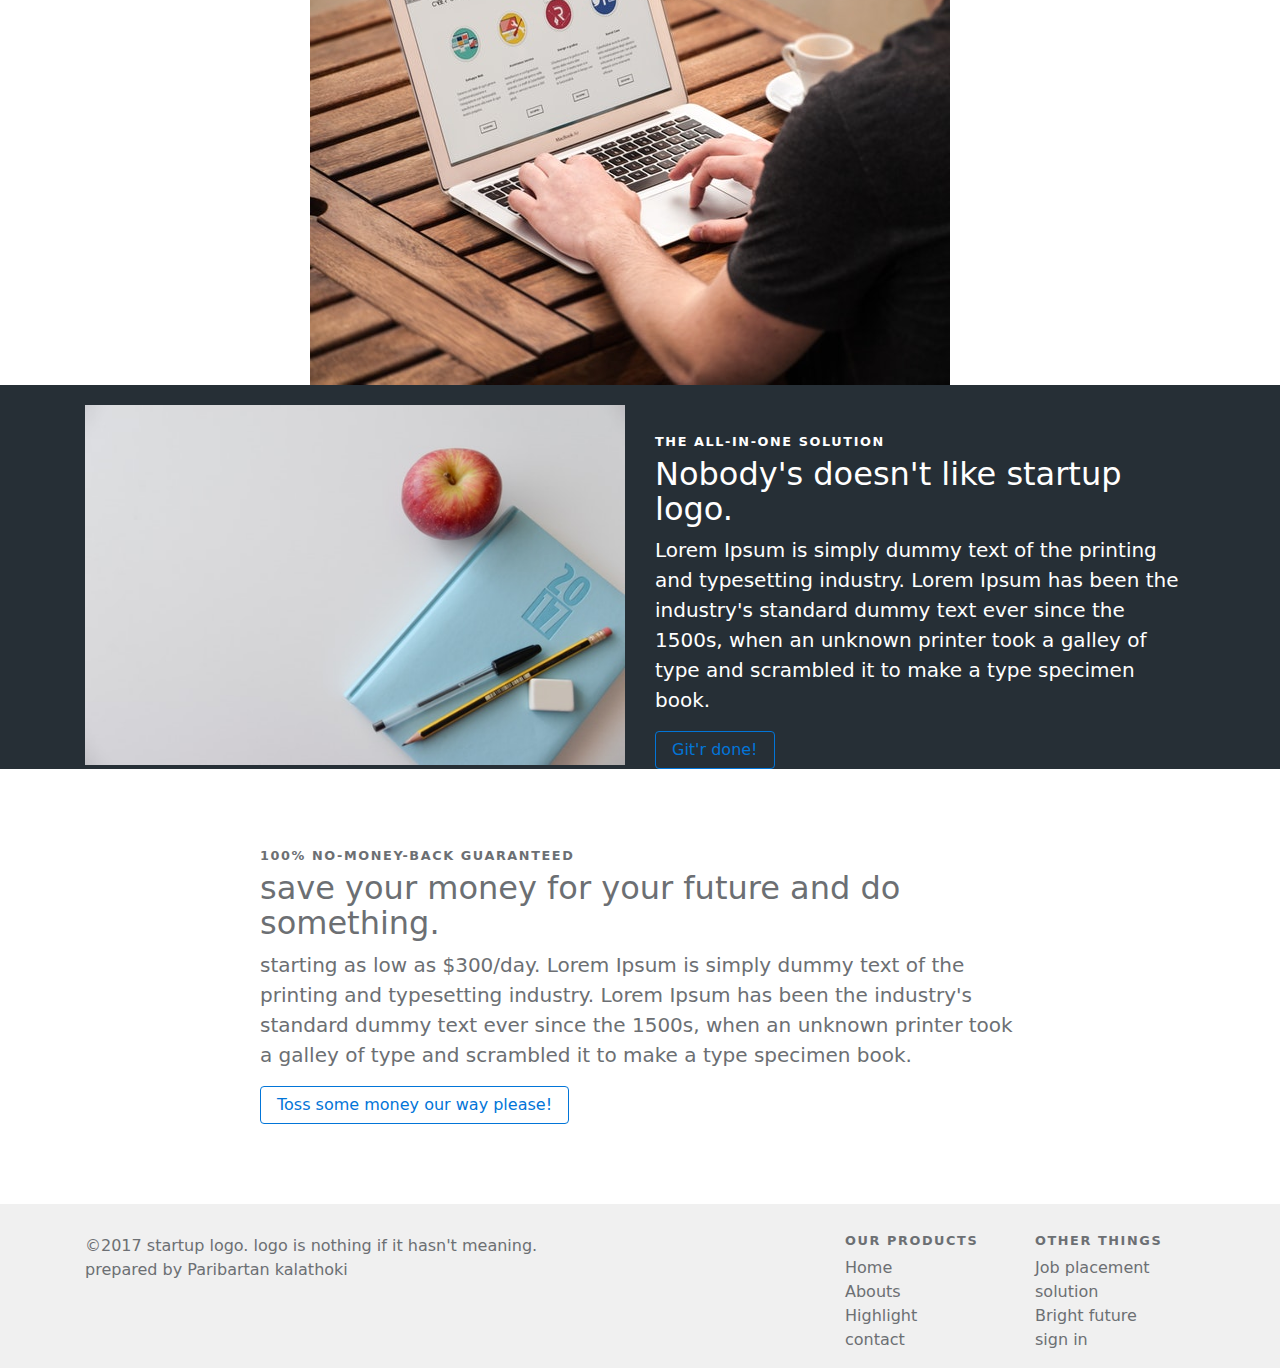
<file: startUp.html>
<!DOCTYPE html>
<html lang="en">
  <head>
    <!-- Required meta tags -->
    <meta charset="utf-8">
    <meta name="viewport" content="width=device-width, initial-scale=1, shrink-to-fit=no">
    <!-- Bootstrap CSS -->
    <link rel="stylesheet" type="text/css" href="css/bootstrap.min.css">
      <!-- costum css -->
      <link rel="stylesheet" type="text/css" href="startUp.css">
    <!-- jQuery first, then Tether, then Bootstrap JS. -->
<script src="js/jquery.min.js"></script>
<script src="js/tether.min.js"></script>
<script src="js/bootstrap.min.js"></script>
</head>
<body>
<a href="index.html" class="btn btn-primary text-center">Go back</a>
<nav class="navbar navbar-toggleable-md navbar-light bg-primary navbar-fixed-top">
  <button class="navbar-toggler navbar-toggler-right" type="button" data-toggle="collapse" data-target="#startUpNavbar" aria-controls="startUpNavbar" aria-expanded="false" aria-label="Toggle navigation">
    <span class="navbar-toggler-icon"></span>
  </button>
  <a class="navbar-brand" href="#"><img src="images/pexels-photo-430205.jpeg" height="35" alt="logo"></a>
  <div class="collapse navbar-collapse" id="startUpNavbar">
    <ul class="nav navbar-nav ml-auto">
      <li class="nav-item active">
        <a class="nav-link" href="#">Home <span class="sr-only">(current)</span></a>
      </li>
      <li class="nav-item active">
        <a class="nav-link" href="#">Features</a>
      </li>
      <li class="nav-item active">
        <a class="nav-link" href="#">Pricing</a>
      </li>
      <li class="nav-item active">
        <a class="btn btn-md btn-success" href="#">Sign in</a>
      </li>
    </ul>
  </div>
</nav>
<div id="stage">
  <div class="stage-caption">
    <h1 display-3>That's hardly to fine better friend in life only those friend are stay forever who understand your all problems and meaning of life.</h1>
    <p>Please, do something for your bright future.</p>
    <a href="#" class="btn btn-md btn-success">Sign up now</a>
  </div>
</div>  
<section id="feature-one">
  <div class="container">
    <div class="row feature-caption">
        <div class="col-lg-6">
          <iframe width="100% " height="315" src="https://www.youtube.com/embed/CNuRSqacEzE" frameborder="0" allowfullscreen></iframe>
           <a href="#" role="button" class=" btn btn-danger btn-md p">subscribe</a>
        </div>
        <div class="col-lg-1"></div>
        <div class="col-lg-5">
          <h6>watch this</h6>
          <h2>witness the power of startup.logo in this acapella video</h2>
          <p class="lead">Lorem Ipsum is simply dummy text of the printing and typesetting industry.</p>
          <p>Lorem Ipsum is simply dummy text of the printing and typesetting industry. Lorem Ipsum has been the industry's standard dummy text ever since the 1500s, when an unknown printer took a galley of type and scrambled it to make a type specimen book.</p>
        </div>
    </div>
  </div>
</section>
<section id="feature-two" class="feature-dark">
  <div class="container">
    <div class="row">
        <div class="col-sm-6 feature-caption-two">
          <h6>Incredible feature</h6>
          <h2>Totally random websites.</h2>
          <p class="lead">Lorem Ipsum is simply dummy text of the printing and typesetting industry. Lorem Ipsum has been the industry's standard dummy text ever since the 1500s, when an unknown printer took a galley of type and scrambled it to make a type specimen book.</p>
          <a href="#" role="button" class=" btn btn-outline-primary btn-md">Get in on the action</a>
        </div>
        <div class="col-lg-1"></div>
        <div class="col-lg-5 text-sm-center hidden-md-down feature-caption-two">
          <img src="images/iphone-6-apple-ios-iphone-50603.jpeg" alt="iphone">
        </div>
    </div>
  </div>
</section>
<section id="feature-three">
  <div class="container">
    <div class="row feature-caption-two">
      <div class="col-md-5 hidden-md-down">
         <img src="images/pexels-photo-68761.jpeg" alt="working" height="400">
      </div>
      <div class="col-md-1"></div>
      <div class="col-md-6 hidden-md-down ">
        <h5>The wow factor</h5>
        <h2>Australians wouldn't give a start up logo</h2>
        <p class="lead">Lorem Ipsum is simply dummy text of the printing and typesetting industry. Lorem Ipsum has been the industry's standard dummy text ever since the 1500s, when an unknown printer took a galley of type and scrambled it to make a type specimen book.</p>
        <a href="#" role="button" class=" btn btn-outline-primary btn-md">Git'r done!</a>
      </div>
    </div>
  </div>
</section>
<section id="feature-four" class="feature-alt">
  <div class="container">
    <div class="row">
      <div class="col-lg-6 feature-caption-two">
        <h6>Kudos</h6>
        <blockquote class="blockquote">
          &ldquo;No startup logo, no kiss.&rdquo;
        
        <footer class="blockquote-footer">
          Brasika, <cite>someone is there.</cite> 
        </footer>
        </blockquote>
      </div>
      <div class="col-lg-6">
        <img src="images/portrait-blue-individuality-black-and-white-157935.jpeg">
      </div>
    </div>
  </div>
</section>
<section id="feature-five">
  <div class="container">
    <div class="row">
    <div class="col-md-2"></div>
      <div class="col-lg-8 feature-caption-two">
        <h6>powerfully packed action</h6>
        <h2>when it is absolutely,possibility has to startup.logo overnight</h2>
        <p class="lead">Lorem Ipsum is simply dummy text of the printing and typesetting industry. Lorem Ipsum has been the industry's standard dummy text ever since the 1500s, when an unknown printer took a galley of type and scrambled it to make a type specimen book.</p>
        <h6>with start up logo you can:</h6>
        <div class="row">
          <div class="col-lg-6">
            <ul>
              <li>write something</li>
              <li>write something</li>
            </ul>
            </div>
          <div class="col-lg-6">
            <ul>
              <li>write something</li>
              <li>write something</li>
            </ul>
          </div>
          <img class="img" src="images/pexels-photo-209151.jpeg">
        </div>
      </div>
    </div>
  </div>
</section>
<section id="feature-six" class="feature-dark">
  <div class="container">
    <div class="row">
        <div class="col-lg-6 hidden-md-down">
          <img src="images/pexels-photo-301943.jpeg">
        </div>
        <div class="col-lg-6 feature-caption-two">
          <h6>The all-in-one solution</h6>
          <h2>Nobody's doesn't like startup logo.</h2>
          <p class="lead">Lorem Ipsum is simply dummy text of the printing and typesetting industry. Lorem Ipsum has been the industry's standard dummy text ever since the 1500s, when an unknown printer took a galley of type and scrambled it to make a type specimen book.</p>
          <a href="#" role="button" class=" btn btn-outline-primary btn-md">Git'r done!</a>
        </div>
    </div>
  </div>
</section>
<section class="feature-seven">
  <div class="container">
    <div class="row">
    <div class="col-lg-2"></div>
      <div class="col-lg-8 feature-caption">
        <h6>100% no-money-back guaranteed</h6>
        <h2>save your money for your future and do something.</h2>
        <p class="lead">starting as low as $300/day. Lorem Ipsum is simply dummy text of the printing and typesetting industry. Lorem Ipsum has been the industry's standard dummy text ever since the 1500s, when an unknown printer took a galley of type and scrambled it to make a type specimen book.</p>
         <a href="#" role="button" class=" btn btn-outline-primary btn-md">Toss some money our way please!</a>
      </div>
    </div>
  </div>
</section>
<footer id="main-footer">
  <div class="container">
    <div class="row">
      <div class="col-md-8">
        &copy;2017 startup logo. logo is nothing if it hasn't meaning.<br>
        prepared by <a href="#">Paribartan kalathoki</a>
      </div>
      <div class="col-md-2">
        <h6>our products</h6>
        <ul class="list-unstyled">
          <li><a href="">Home</a></li>
          <li><a href="">Abouts</a></li>
          <li><a href="">Highlight</a></li>
          <li><a href="">contact</a></li>
        </ul>
      </div>
      <div class="col-md-2">
       <h6>other things</h6>
        <ul class="list-unstyled">
          <li><a href="">Job placement</a></li>
          <li><a href="">solution</a></li>
          <li><a href="">Bright future</a></li>
          <li><a href="">sign in</a></li>
        </ul>
      </div>
    </div>
  </div>
</footer>





</body>
</html>
</file>
<file: band.css>
.navbar {
  margin-bottom: 0;
}

.jumbotron {
  padding-top: 6rem;
  padding-bottom: 6rem;
  margin-bottom: 0;
  background-color: #fff;
  background: url(images/man-person-wall-music.jpg) no-repeat bottom center;
  background-size: cover;
}

.jumbotron p:last-child {
  margin-bottom: 0;
}

.jumbotron-heading {
  font-weight: 300;
}

.jumbotron .container {
  max-width: 40rem;
  background: rgba(225,225,225,0.4);
  padding: 2rem;
  color: white;
}
.jumbotron p{
	color: white;
	text-shadow: 0 0 10px rgba(0,0,0,0.5);
}

.album {
  padding-top: 3rem;
  padding-bottom: 3rem;
  background-color: #f7f7f7;
}

.card {
  float: left;
  width: 33.333%;
  padding: .75rem;
  margin-bottom: 2rem;
  border: 0;
}

.card > img {
  margin-bottom: .75rem;
}

.card-text {
  font-size: 85%;
}

footer {
  padding-top: 3rem;
  padding-bottom: 3rem;
}

footer p {
  margin-bottom: .25rem;
}
</file>
<file: EducationWeb.css>
html,
body{
background: url(images/Edu_img/w.jpg) no-repeat top center;
background-size: cover;
}
.con{
	background-color: white;
}
.col-sm-4 {
    margin-top: 25px;
}
img{
	cursor: pointer;
}
.book{
	width: 180px;
	height: 115px;
	margin-top: 25px;

}
.lead{
	color: #080668;
	font-size: 17px;
	margin-right: 55px;
}
.dotted{
	padding-left: 40px;
	padding-top: 10px;
}

h2{
	color: #0A137B;
	font-size: 40px;
	margin-top: 20px;
}
.navbar-light .navbar-nav .nav-link.active {
    color: white;
    padding-left: 28px;
    padding-right: 28px;
 }
.sub-text{
	color: #ffa500;
	font-size: 22px;
}
h5{
	color: #12116D;
	padding-left: 40px;
}
.horizontal_dotted_line{
  border-bottom: 2px dotted black;
  width: 100%;
  margin-right: 10%;
  margin-left: 10%;
  margin-bottom: 5%;
} 

.navbar-collapse {
    margin-left: 265px;
}
.bg-faded {
    background-color: #02073D;
    width: 100%;
}
.navbar-light .navbar-nav .nav-link.active{
	color: white;
}
.img-fluid{
	width: 100%;
	height: 100%;
}

.text-center{
	font-family: 'Philosopher', sans-serif;
	margin-top: 10px;
	font-size: 20px;
}
.form-block{
}

.form-group{
	margin-left: 15px;
}

.form-group input[type="text"]{
    width: 100%;
    margin: 2px 0;
    background: #2C3272;
}
[type=submit]{
	cursor: pointer;
	background-color: darkslategrey;
}

textarea {
	width: 100%;
  height: 225px;
  background: #2C3272;
}
.input{
	float: right;
}
/*placeholder color start*/
::-webkit-input-placeholder { /* WebKit, Blink, Edge */
    color:    #fff;
}
:-moz-placeholder { /* Mozilla Firefox 4 to 18 */
   color:    #fff;
   opacity:  1;
}
::-moz-placeholder { /* Mozilla Firefox 19+ */
   color:    #fff;
   opacity:  1;
}
:-ms-input-placeholder { /* Internet Explorer 10-11 */
   color:    #fff;
}
::-ms-input-placeholder { /* Microsoft Edge */
   color:    #fff;
}
/*placeholder color end*/
.card-group .card:last-child {
	margin-top: 0px;
	background-color: slategrey;
	margin-bottom: 15px;
}

.hr{
	margin-top: 20px;
	width:auto;
	border:0;
	border-bottom:3px;
	border-style: solid;
	border-color: #000000
}
.hr-second{
	width:auto;
	border:0;
	border-bottom:1px;
	border-style: solid;
	border-color: #000000
}
.hr-third{
	width:auto;
	border:0;
	margin-left: -17px;
	margin-right: -16px;
	border-bottom:3px;
	border-style: solid;
	border-color: #000000
}
.hr-fourth{
	width:auto;
	border:0;
	border-bottom:3px;
	border-style: solid;
	border-color: #000000
}

.hr-img{
	width:auto;
	border:0;
	margin-top: 10px;
	border-bottom:1px;
	border-style: solid;
	border-color: #000000
}

.navbar-nav a:hover {
    background-color: #99A3A4;
}

.col-sm-5{
	padding-left: 65px;
}

.btn{
	background-color: #ffa500;
	border-radius: inherit;
	cursor: pointer;
}
.text{
	padding-left: 0px;
	padding-top: 6px;
}


.four{
	background-color: white;
	padding-top: 25px;
}
.img{	
	/*float: right;*/
}
.dot-line{
	height:auto;
	width:0;
	margin-top: 25px;
	margin-bottom: 15px;
	border:0;
	border-left:1px;
	border-style:dotted;
	border-color:black;
}

.news.col-sm-3{
	margin-left: 55px;
	margin-top: 40px;
	text-align: justify;
}
.page{
	margin-right: 0px;
	text-align: justify;
}

.a{
	padding-left: 0px;
	padding-top: 10px;
	color: orange;
}
.b{
	padding-top: 0px;
	padding-left: 0px;
	color: orange;
}
.info{
color: orange;
}

.circle-avatar{
	margin-top: 10px;
/* make it responsive */
width:18%;
/* make it a circle */
border-radius:60%;

/* Centering on image`s center*/
background-position-y: center;
background-position-x: center;
background-repeat: no-repeat;
background-color: #95A5A6;
border:3px solid black;
}

p{
	text-align: justify;
	padding-top: 20px;
}

.btn2{
	color: orange;
	float: right;
	margin-left: 90px;
}

.horizontal_dotted_line2{
  border-bottom: 2px dotted black;
  width: 100%;
} 

.text-m{
	background-color: #2E86C1;
	margin-left: -16px;
    margin-right: -16px;
    height: 52px;
}
.last-row{
	background-color: hotpink;
	margin-top: -8px;
}
#reading{
	margin-left: 0;
	margin-right: -5px;
}

.tool{
	background: url(images/Edu_img/214ec6_43e34102f38d5dbbbc7ec33f0e2bebf1.png) no-repeat center center;
	width: auto;
	background-size: cover;
	height: 45px;
	font-size: 15px;
	margin-left: -15px;
	margin-right: -18px;
}

.jumbotron {
    padding: 2rem 3rem;
    margin-bottom: 2rem;
    background-color: ivory;
    border-radius: 0rem;
}

.logo{
	margin-left: 340px;
	margin-right: -340px;
}
</file>
<file: style.css>
html,
body{
	height: 100%;

}
img{
	max-width: 100%;
}
/*#cover*/
#cover{
	background: #222 url('/home/yubaraj/Downloads/pexels-photo-376368.jpeg') center center no-repeat;
	background-size: cover;
	color: white;
	height: 100%;
	text-align: center;
	display: flex;
	align-items: center;
}
#cover-caption{
	width: 100%;
}

.section-content{
	padding: 5rem 0;
}
#about{
	background: url(images/pexels-photo-323503.jpeg) no-repeat center center;
	background-size: cover;
}
.about-text{
	background: rgba(0,0,0,0.8);
	color: white;
	padding: 35px;
}
.pagination {
   justify-content: center;
}

#footer-main{
	background: #222;
	color: white;
	font-size: 0.8rem;
	padding: 2.5rem;
}
</file>
<file: startUp.css>
/*starUp.css*/

html,
body{
	height: 100%;
}
body{
	-webkit-font-smoothing: antialiased;
	text-rendering: optimizeLegibility;
	color: #6c6f73;
}
h1,h3,h4,h5{
	color: #333;
}
h6{
	text-transform: uppercase;
	font-weight: bold;
	font-size: 0.8rem;
	letter-spacing: 0.1rem;
}
img{
	max-width: 100%;
}
.blockquote{
	font-size: 1.6rem;
	color: #333;
	border: none;
	padding: 0;
}
.blockquote-footer{
	margin: 1rem 0 0;
}

.navbar-light .navbar-nav .active>.nav-link{
	color: white;
}

#stage{
	background: url(images/startup-photos.jpg) no-repeat center center;
	background-size: cover;
	color: white;
	height: 100%;
	width: 100%;
	display: flex;
	align-items: center;
}
.stage-caption{
	 font-size: 1.4rem;
	 font-weight: 200;
	 max-width: 60rem;
	 margin: 0 auto;
	 text-align: center;
}

.stage-caption h1{
	color: white;
	font-weight: bold;
	text-transform: uppercase;
}
.feature-caption{
	padding: 5rem 0;
	overflow: hidden;
}
.p{
	margin-top: 10px;
}
.feature-dark{
	background: #262f36;
	color: white;
}
.feature-caption-two{
	padding-top: 50px;
}
.feature-alt{
	background: #f0f0f0;
}
.nav-item{
	color: white;
}
#feature-five{
	margin-left: 100px;
}
img{
	padding-top: 20px;
}
#main-footer{
	background: #f0f0f0;
	padding-top: 30px;
}
#main-footer a{
	color: #6c6f73
}
</file>
